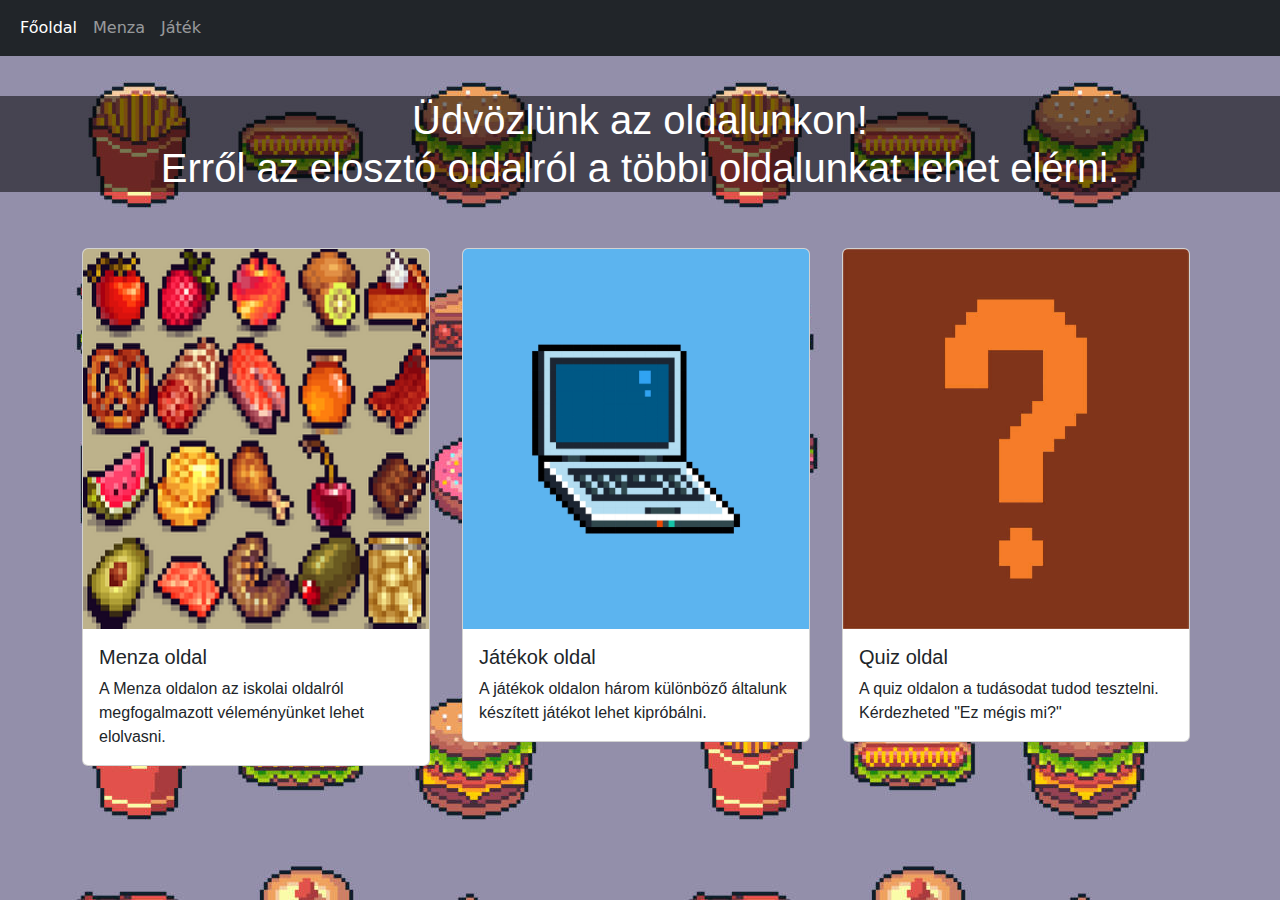
<file: index.html>
<!DOCTYPE html>
<html lang="en">
    <head >
        <meta charset="UTF-8" />
        <meta http-equiv="X-UA-Compatible" content="IE=edge" />
        <meta name="viewport" content="width=device-width, initial-scale=1.0" />
        <link rel="stylesheet" href="menza.css">
        <link
          href="https://cdn.jsdelivr.net/npm/bootstrap@5.2.3/dist/css/bootstrap.min.css"
          rel="stylesheet"
        />
        <script src="https://cdn.jsdelivr.net/npm/bootstrap@5.2.3/dist/js/bootstrap.bundle.min.js"></script>
        <title>Főoldal</title>
        <style>
          @import url("https://fonts.cdnfonts.com/css/thegoodmonolith");
        </style>
      </head>
      <body class="hatter-index">
        <nav class="navbar navbar-expand-sm bg-dark navbar-dark">
          <div class="container-fluid">
            <ul class="navbar-nav">
              <li class="nav-item">
                <a class="nav-link active" href="index.html">Főoldal</a>
              </li>
              <li class="nav-item">
                <a class="nav-link" href="menza.html">Menza</a>
              </li>
              <li class="nav-item">
                <a class="nav-link" href="jatek-eloszto.html">Játék</a>
              </li>
            </ul>
          </div>
        </nav>
        <h1 class="bevezető-szöveg">Üdvözlünk az oldalunkon! <br> Erről az elosztó oldalról a többi oldalunkat lehet elérni.</h1>
        <div class="container">
          <div class="row row-cols-1 row-cols-md-4">
            <div class=" col-lg-4 col-md-6 col-xs-12">
              <div class="card fooldal-eloszto">
                <a href="menza.html"><img src="forrasok/kepek/fooldal-menza-kep.png" class="eloszto-kep card-img-top  "></a>
                <div class="card-body">
                  <h5 class="card-title">Menza oldal</h5>
                  <p class="card-text kártya-szöveg">A Menza oldalon az iskolai oldalról megfogalmazott véleményünket lehet elolvasni.</p>
                </div>
              </div>
            </div>
            <div class="col-lg-4 col-md-6 col-xs-12">
              <div class="card fooldal-eloszto">
                <a href="jatek-eloszto.html"><img src="forrasok/kepek/fooldal-jatekok-kep.webp" class=" eloszto-kep card-img-top "></a>
                <div class="card-body">
                  <h5 class="card-title">Játékok oldal</h5>
                  <p class="card-text kártya-szöveg">A játékok oldalon három különböző általunk készített játékot lehet kipróbálni.</p>
                </div>
              </div>
            </div>
            <div class="col-lg-4 col-md-6 col-xs-12">
              <div class="card fooldal-eloszto">
                <a href="quiz.html"><img src="forrasok/kepek/fooldal-quiz-kep.webp" class="eloszto-kep card-img-top"></a>
                <div class="card-body">
                  <h5 class="card-title">Quiz oldal</h5>
                  <p class="card-text kártya-szöveg ">A quiz oldalon a tudásodat tudod tesztelni. Kérdezheted "Ez mégis mi?" </p>
                </div>
              </div>
            </div>
          </div>
        </div>
</body>
</html>
</file>
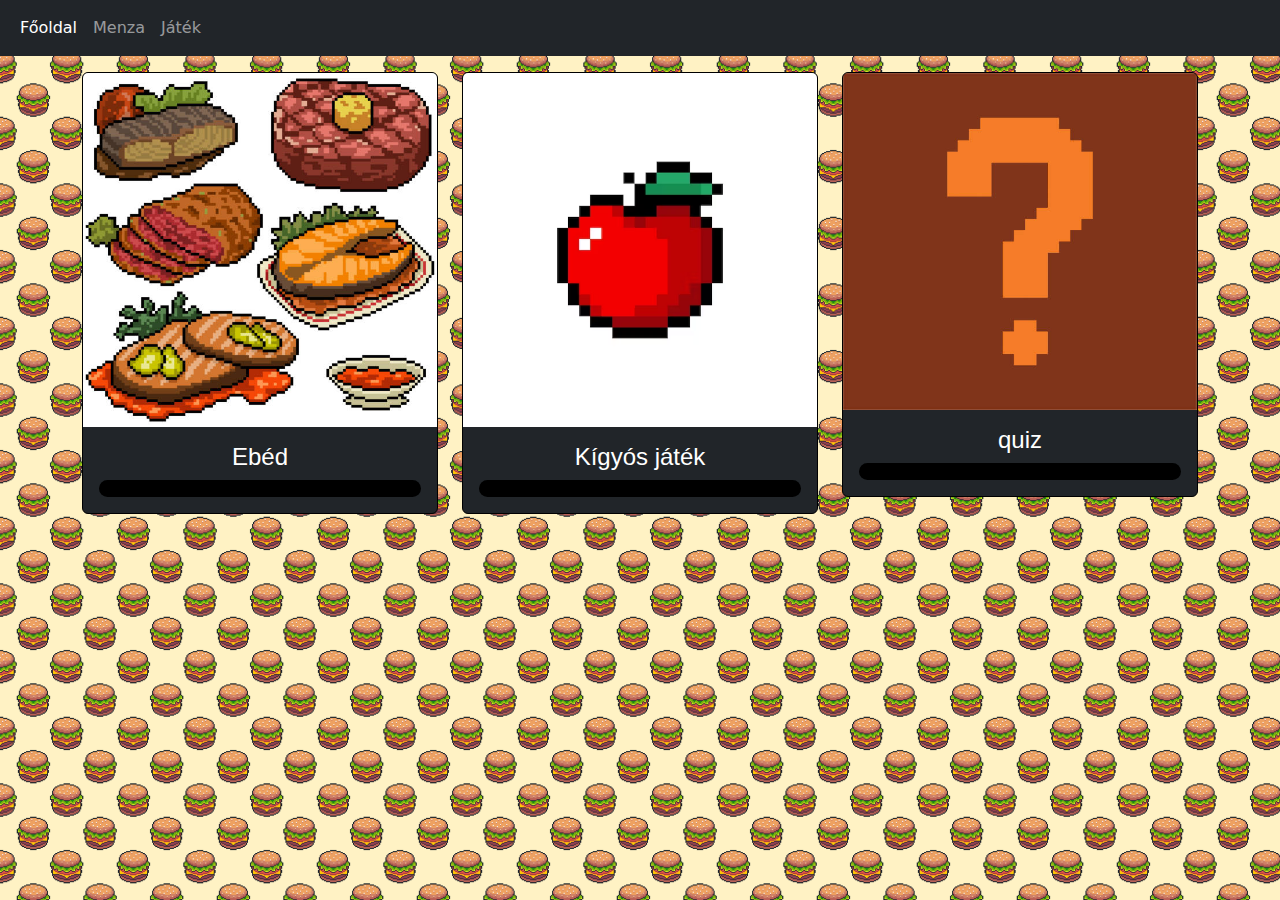
<file: jatek-eloszto.html>
<!DOCTYPE html>
<html lang="en">
  <head>
    <meta charset="UTF-8" />
    <meta http-equiv="X-UA-Compatible" content="IE=edge" />
    <meta name="viewport" content="width=device-width, initial-scale=1.0" />
    <link rel="stylesheet" href="menza.css" />
    <link
      href="https://cdn.jsdelivr.net/npm/bootstrap@5.2.3/dist/css/bootstrap.min.css"
      rel="stylesheet"
    />
    <script src="https://cdn.jsdelivr.net/npm/bootstrap@5.2.3/dist/js/bootstrap.bundle.min.js"></script>
    <title>Menza</title>
    <style>
      @import url("https://fonts.cdnfonts.com/css/thegoodmonolith");
    </style>
  </head>
  <body class="jatek-eloszto">
    <nav class="navbar navbar-expand-sm bg-dark navbar-dark">
      <div class="container-fluid">
        <ul class="navbar-nav">
          <li class="nav-item">
            <a class="nav-link active" href="index.html">Főoldal</a>
          </li>
          <li class="nav-item">
            <a class="nav-link" href="menza.html">Menza</a>
          </li>
          <li class="nav-item">
            <a class="nav-link" href="jatek-eloszto.html">Játék</a>
          </li>
        </ul>
      </div>
    </nav>

    <div class="container kartya-elh">
      <div class="row align-items-start">
        <div class="col-lg-4 col-md-6 col-xs-12">
          <a href="jatek1.html" class="eloszto">
            <div class="card text-white bg-dark border-black mt-3">
              <div class="overlay">
                <div class="megjeleno-szoveg">Kattints és játssz!</div>
              </div>
              <img
                src="forrasok/kepek/jatek1.jpg"
                class="card-img-top"
                alt="..."
              />
              <div class="card-body">
                <h4 class="card-title jatek-nev">Ebéd</h4>
                <div class="card-text"></div>
                <div class="card-footer bg-black text-center rounded-5"></div>
              </div>
            </div>
          </a>
        </div>
        <div class="col-lg-4 col-md-6 col-xs-12">
          <a href="jatek2.html" class="eloszto">
            <div class="card text-white bg-dark border-black mt-3">
              <div class="overlay">
                <div class="megjeleno-szoveg">Kattints és játssz!</div>
              </div>
              <img
                src="forrasok/kepek/jatek2.avif"
                class="card-img-top"
                alt="..."
              />
              <div class="card-body">
                <h4 class="card-title jatek-nev">Kígyós játék</h4>
                <div class="card-text"></div>
                <div class="card-footer bg-black text-center rounded-5"></div>
              </div>
            </div>
          </a>
        </div>
        <div class="col-lg-4 col-md-6 col-xs-12">
          <a href="quiz.html" class="eloszto">
            <div class="card text-white bg-dark border-black mt-3">
              <div class="overlay">
                <div class="megjeleno-szoveg">Kattints és játssz!</div>
              </div>
              <img
                src="forrasok/kepek/fooldal-quiz-kep.webp"
                class="card-img-top"
                alt="..."
              />
              <div class="card-body">
                <h4 class="card-title jatek-nev">quiz</h4>
                <div class="card-text"></div>
                <div class="card-footer bg-black text-center rounded-5"></div>
              </div>
            </div>
          </a>
        </div>
      </div>
    </div>
  </body>
</html>
</file>
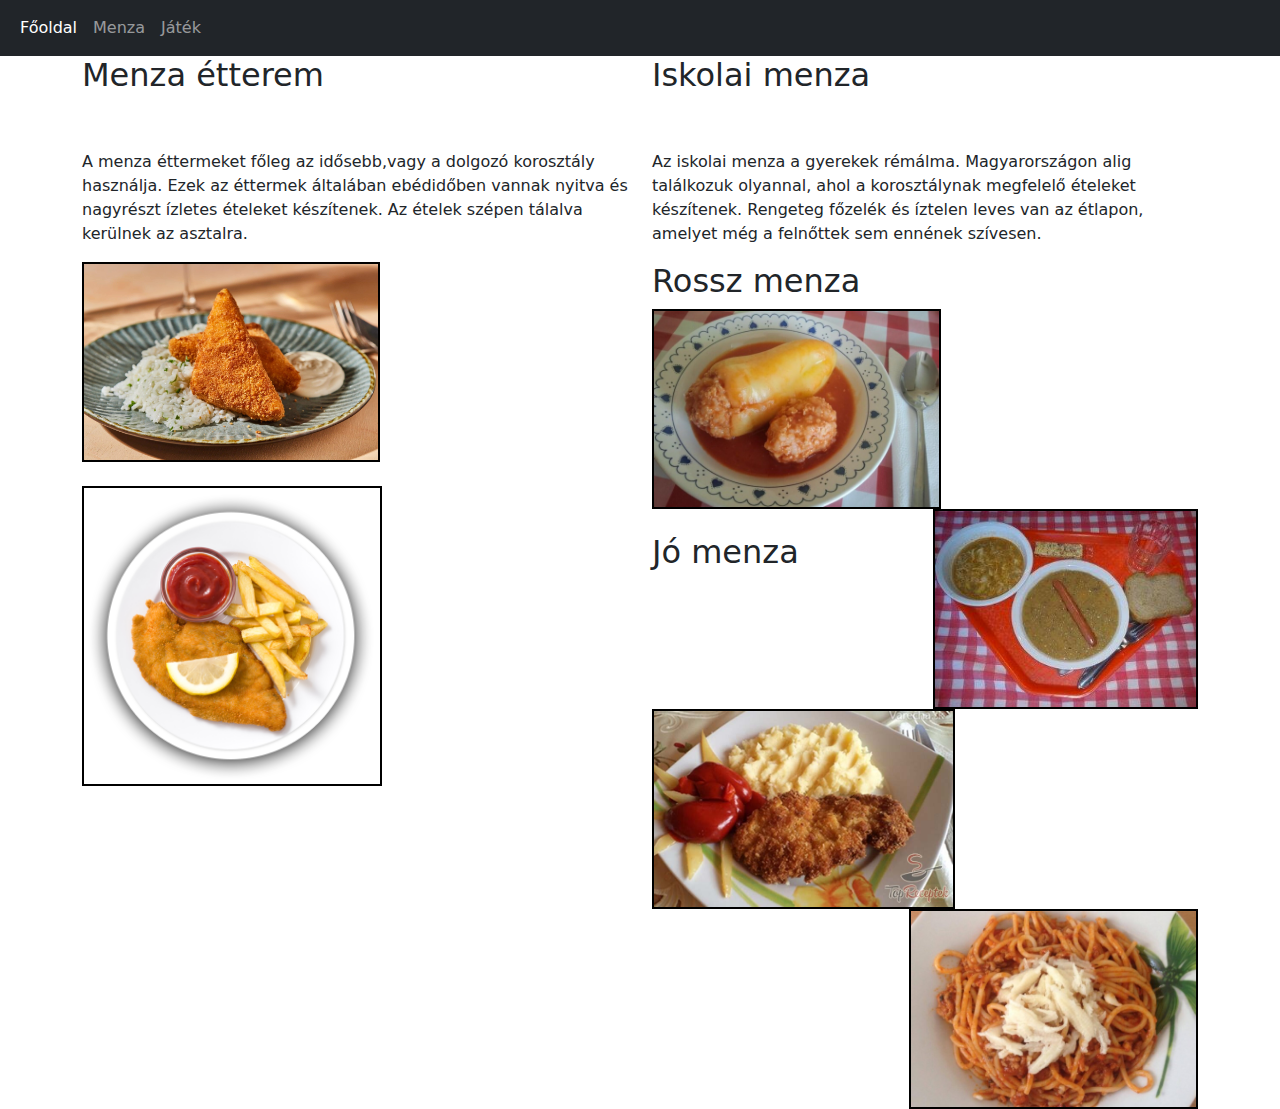
<file: menza.html>
<!DOCTYPE html>
<html lang="en">
  <head>
    <meta charset="UTF-8" />
    <meta http-equiv="X-UA-Compatible" content="IE=edge" />
    <meta name="viewport" content="width=device-width, initial-scale=1.0" />
    <link rel="stylesheet" href="menza.css" />
    <link
      href="https://cdn.jsdelivr.net/npm/bootstrap@5.2.3/dist/css/bootstrap.min.css"
      rel="stylesheet"
    />
    <script src="https://cdn.jsdelivr.net/npm/bootstrap@5.2.3/dist/js/bootstrap.bundle.min.js"></script>
    <title>Menza</title>
  </head>
  <body>
   <div class="menza-hatter">
     
     <div class="nav-elhely">
       <nav class="navbar navbar-expand-sm bg-dark navbar-dark">
         <div class="container-fluid">
           <ul class="navbar-nav">
             <li class="nav-item">
               <a class="nav-link active" href="index.html">Főoldal</a>
             </li>
             <li class="nav-item">
               <a class="nav-link" href="menza.html">Menza</a>
             </li>
             <li class="nav-item">
               <a class="nav-link" href="jatek-eloszto.html">Játék</a>
             </li>
           </ul>
         </div>
       </nav>
     </div>
     
     <div class="container menza-hasab">
       <div class="row">
        <h1>Menzák</h1>
         <div class="col">
           <h2>Menza étterem</h2>
           <br />
           <br />
           <p>
             A menza éttermeket főleg az idősebb,vagy a dolgozó korosztály
             használja. Ezek az éttermek általában ebédidőben vannak nyitva és
             nagyrészt ízletes ételeket készítenek. Az ételek szépen tálalva
             kerülnek az asztalra.
           </p>
           <img
             class="kep"
             src="forrasok/kepek/rantott-sajt.jpg"
             alt="rántott sajt"
             title="rántott sajt"
             height="200px"
           />
           <br />
           <br />
           <img
             class="kep"
             src="forrasok/kepek/rantott-hus.png"
             alt="rántott hús"
             title="rántott hús"
             height="300px"
           />
         </div>
         <div class="col">
           <h2>Iskolai menza</h2>
           <br />
           <br />
           <p>
             Az iskolai menza a gyerekek rémálma. Magyarországon alig találkozuk
             olyannal, ahol a korosztálynak megfelelő ételeket készítenek.
             Rengeteg főzelék és íztelen leves van az étlapon, amelyet még a
             felnőttek sem ennének szívesen.
           </p>
           <h2>Rossz menza</h2>
           <img
             class="kep"
             src="forrasok/kepek/iskolai-menza1.jpeg"
             alt="rossz menza"
             title="rossz menza"
             height="200px"
           />
           <img
             class="kep jobbra"
             src="forrasok/kepek/iskolai-menza3.jpeg"
             alt="rossz menza"
             title="rossz menza"
             height="200px"
           />
           <br />
           <br />
           <h2>Jó menza</h2>
           <img
             class="kep"
             src="forrasok/kepek/iskolai-menza2.jpg"
             alt="jó menza"
             title="jó menza"
             height="200px"
           />
           <img
             class="kep jobbra"
             src="forrasok/kepek/iskolai-menza4.jpeg"
             alt="finom menza"
             title="finom menza"
             height="200px"
           />
         </div>
       </div>
     </div>
   </div>
  </body>
</html>
</file>
<file: menza.css>
.kep {
  border: black 2px solid;
}

.jobbra {
  float: right;
}

/* játek elosztó */

.jatek-eloszto {
  background-image: url("forrasok/kepek/eloszto-hatter.png");
  background-size: 200px;
  margin-top: 20;
}
.eloszto:link {
  text-decoration: none;
}
.eloszto:visited {
  text-decoration: none;
}
.eloszto:active {
  text-decoration: none;
  opacity: 0.9;
}
.eloszto:hover {
  text-decoration: none;
}
.overlay:hover {
  opacity: 0.5;
}
.overlay {
  position: absolute;
  top: 0;
  bottom: 0;
  left: 0;
  right: 0;
  height: 100%;
  width: 100%;
  transition: ease-in 0.2s;
  background-color: #007d81;
  opacity: 0;
  border: black solid 2.5px;
  border-radius: 5px;
}
.megjeleno-szoveg {
  color: rgb(255, 255, 255);
  font-size: 25px;
  position: absolute;
  top: 50%;
  left: 50%;
  transform: translate(-50%, -50%);
  text-align: center;
  font-family: cursive;
  border: black 3px solid;
  border-radius: 5px;
  background-color: black;
}

.jatek-nev {
  text-align: center;
  font-family: "TheGoodMonolith", sans-serif;
}

.hatter-index{
  background-image: url(forrasok/kepek/index-hattere.jpg);
}
.fooldal-eloszto{
  margin-top: 3em;
  margin-right: 0.5em;
}
.kártya-szöveg{
  font-family: "TheGoodMonolith", sans-serif;
}
.card-title {
  font-family: "TheGoodMonolith", sans-serif;
}
.eloszto-kep{
  height: 380px;
}
.bevezető-szöveg{
  font-family: "TheGoodMonolith", sans-serif;
  text-align: center;
  color: white;
  margin-top: 1em;
  background-color: rgba(0, 0, 0, 0.524);
}
.menza-hatter {
  height: 100vh;
  background-image: url(https://img.itch.zone/aW1nLzUwMDIzNDMucG5n/original/pzoneM.png);
  }
  .nav-elhely {
  width: 100%;
  position: absolute;
  }
  .menza-hasab {
  height: 100vh;
  background-color: white;
  }
</file>
